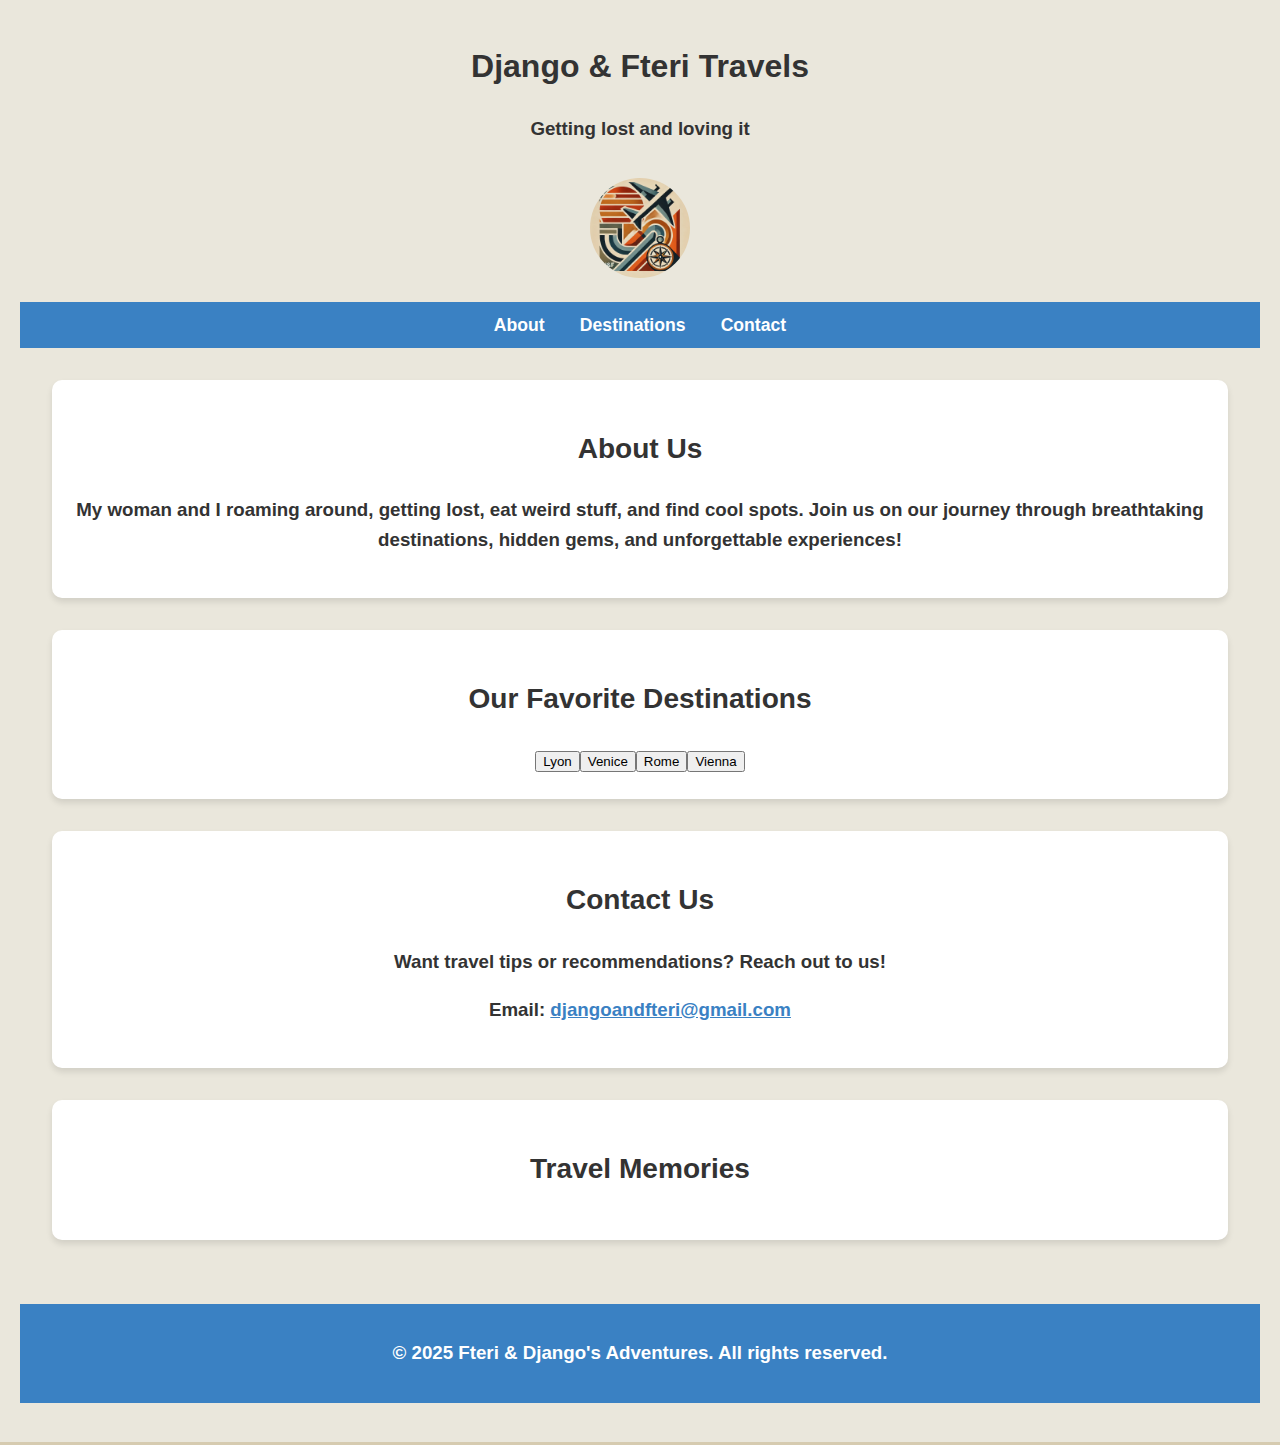
<file: index.html>
<!DOCTYPE html>
<html lang="en">
<head>
  <meta charset="UTF-8">
  <meta name="viewport" content="width=device-width, initial-scale=1.0">
  <title>Fteri & Django's Adventures</title>
  <link rel="stylesheet" href="styles.css">
</head>
<body>

  <!-- Header -->

  <header>
      <h1>Django & Fteri Travels</h1>

      <h3>Getting lost and loving it<h3>

      <a href="#"><img id="logo" src="logo.png"></a>

      <nav>
        <ul>
          <li><a href="#about">About</a></li>
          <li><a href="#destinations">Destinations</a></li>
          <li><a href="#contact">Contact</a></li>
        </ul>
      </nav>
      
  
  

  <!-- Main Content -->
  <main>
    
    <!-- About Section -->
    <section id="about">
      <h2>About Us</h2>
      <p>My woman and I roaming around, getting lost, eat weird stuff, and find cool spots. Join us on our journey through breathtaking destinations, hidden gems, and unforgettable experiences!</p>
    </section>

    <!-- Destinations Section -->
    <section id="destinations">
      <h2>Our Favorite Destinations</h2>
      <div id="destinations"></div>
    </section>

    <!-- Contact Section -->
    <section id="contact">
      <h2>Contact Us</h2>
      <p>Want travel tips or recommendations? Reach out to us!</p>
      <p>Email: <a href="mailto:djangoandfteri@gmail.com">djangoandfteri@gmail.com</a></p>
    </section>

    <!-- Image Slideshow -->
    <section id="gallery">
      <h2>Travel Memories</h2>
      <div class="slideshow">
        <button id="prevSlide">⬅</button>
        <div class="slideshow"></div>
        <button id="nextSlide">➡</button>
      </div>
    </section>

  </main>

  <!-- Footer -->
  <footer>
    <p>&copy; 2025 Fteri & Django's Adventures. All rights reserved.</p>
  </footer>

  <script src="script.js"></script>

</body>
</html>
</file>
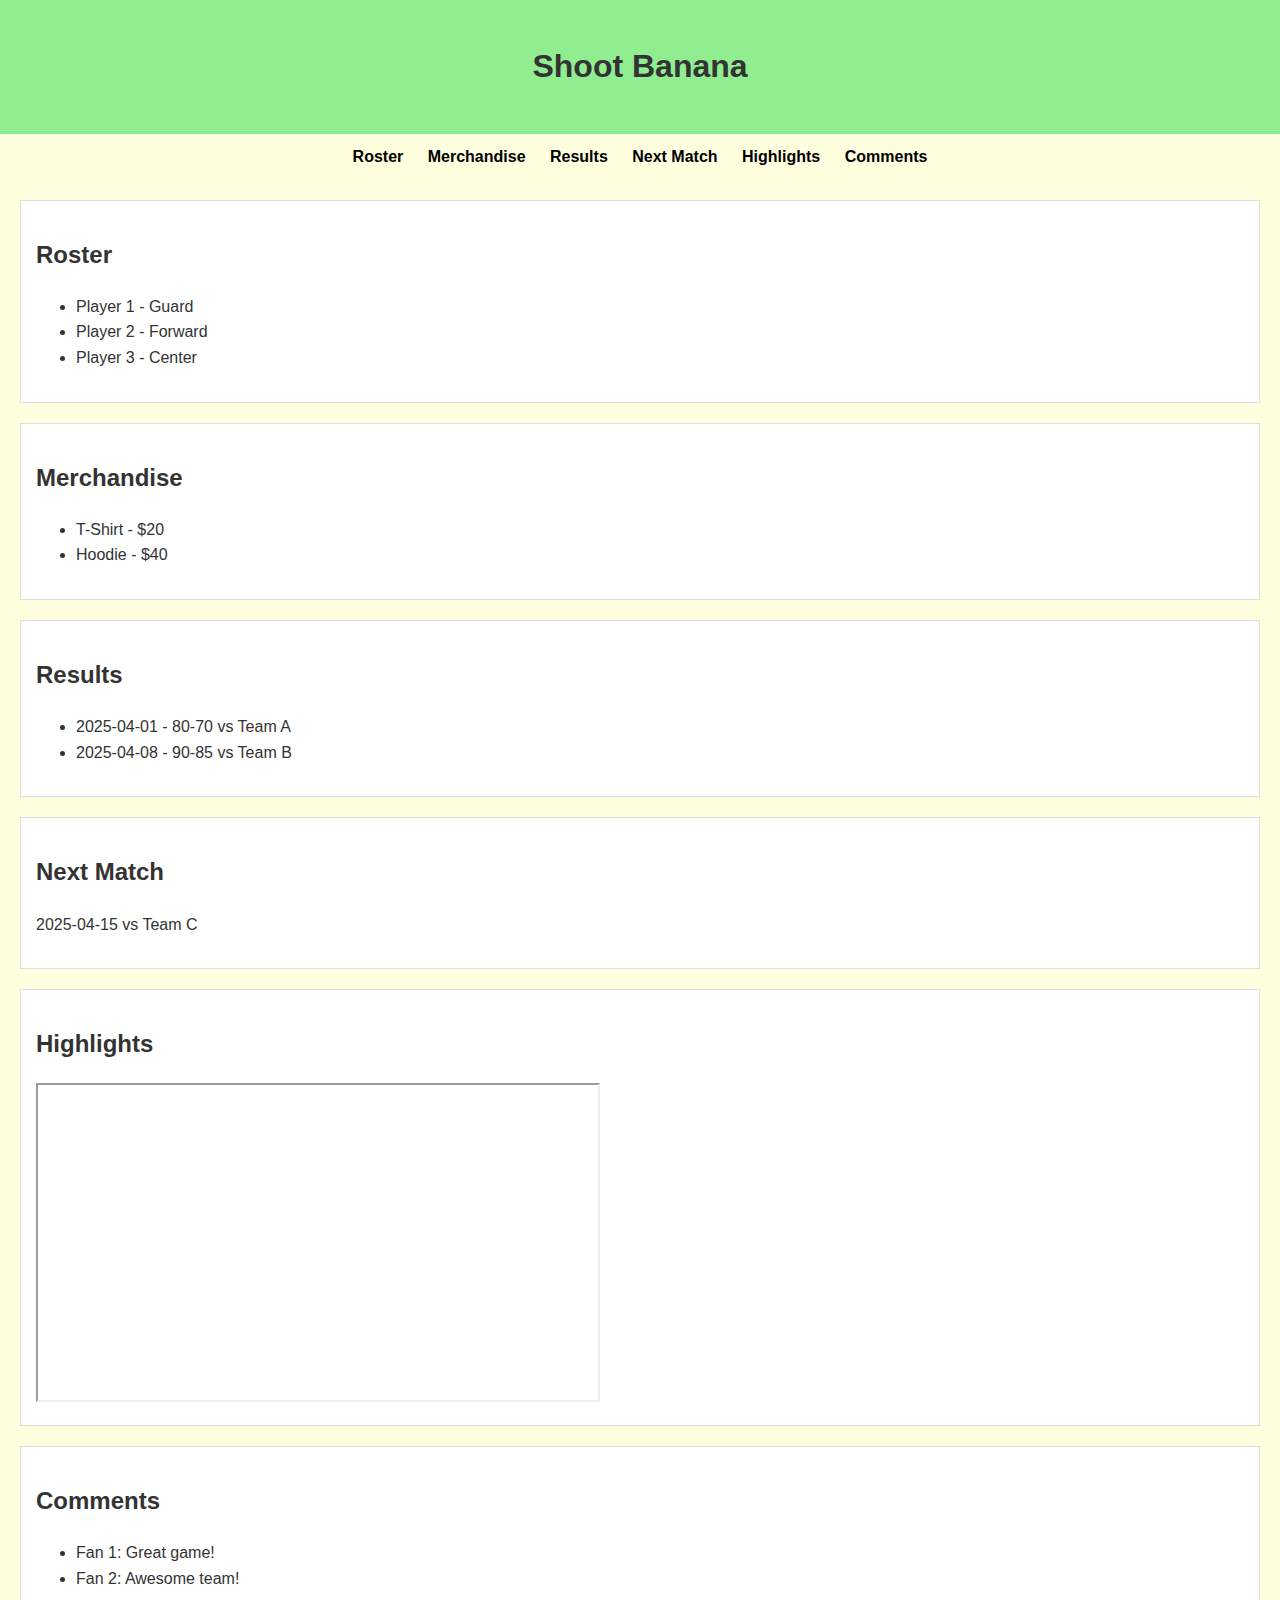
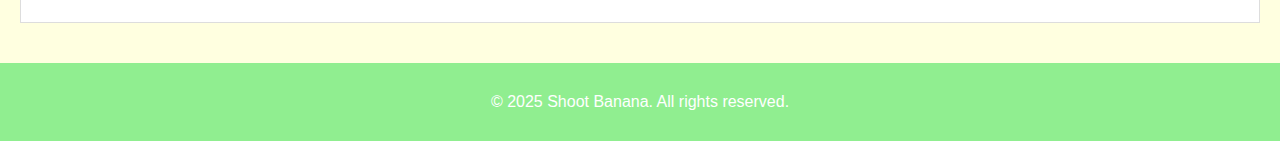
<file: shoot-banana-basketball/index.html>
<!DOCTYPE html>
<html lang="en">
<head>
  <meta charset="UTF-8">
  <meta name="viewport" content="width=device-width, initial-scale=1.0">
  <title>Shoot Banana Basketball Team</title>
  <link rel="stylesheet" href="styles.css">
</head>
<body>

  <header>
    <h1>Shoot Banana</h1>
  </header>

  <nav>
    <ul>
      <li><a href="#roster">Roster</a></li>
      <li><a href="#merchandise">Merchandise</a></li>
      <li><a href="#results">Results</a></li>
      <li><a href="#next-match">Next Match</a></li>
      <li><a href="#highlights">Highlights</a></li>
      <li><a href="#comments">Comments</a></li>
    </ul>
  </nav>

  <main>
    <section id="roster">
      <h2>Roster</h2>
    </section>

    <section id="merchandise">
      <h2>Merchandise</h2>
    </section>

    <section id="results">
      <h2>Results</h2>
    </section>

    <section id="next-match">
      <h2>Next Match</h2>
    </section>

    <section id="highlights">
      <h2>Highlights</h2>
    </section>

    <section id="comments">
      <h2>Comments</h2>
    </section>
  </main>

  <footer>
    <p>&copy; 2025 Shoot Banana. All rights reserved.</p>
  </footer>

  <button id="backToTop">Back to Top</button>
  <script src="script.js"></script>
</body>
</html>
</file>
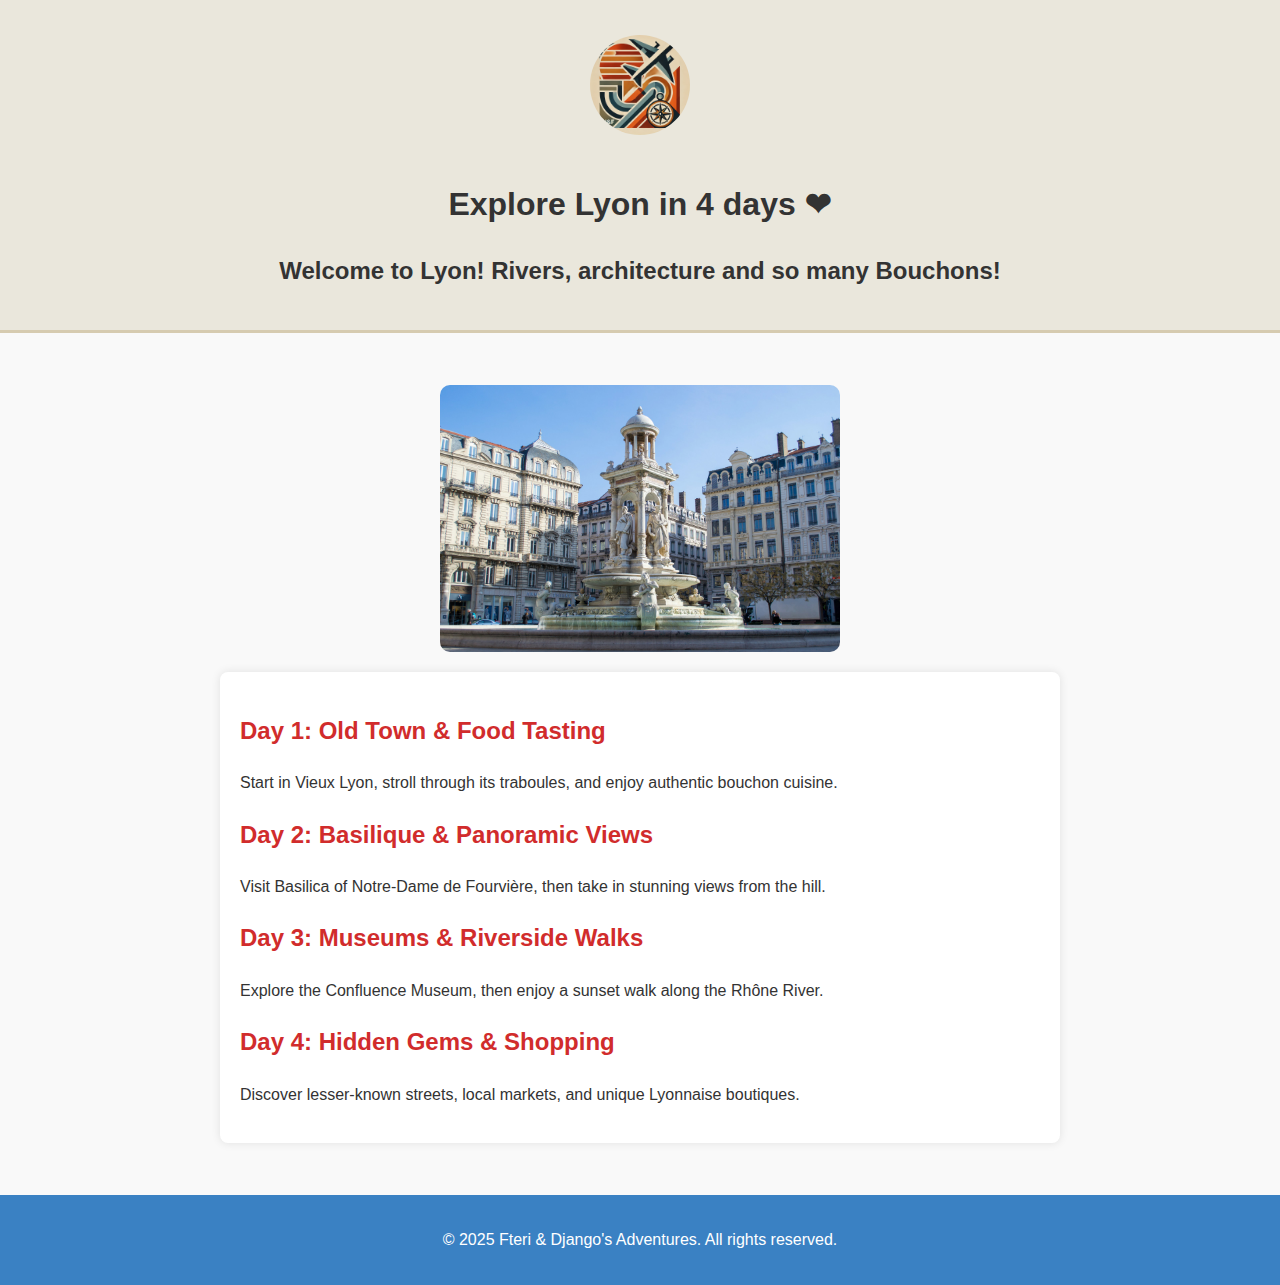
<file: cities/Lyon.html>
<!DOCTYPE html>
<html lang="en">
<head>
  <meta charset="UTF-8">
  <meta name="viewport" content="width=device-width, initial-scale=1.0">
  <title>Lyon</title>
  <link rel="stylesheet" href="../styles.css">
</head>

<body>
  <header>
    <a href="../index.html"><img id="logo" src="../logo.png"></a>

    <h1>Explore Lyon in 4 days &#x2764; </h1>
    <h2>Welcome to Lyon! Rivers, architecture and so many Bouchons!</h2>
    </header>

  <main>
    <img src="../images/lyon.jpg" alt="Beautiful Lyon" class="city-image">
    <section class="itinerary">
      <h2>Day 1: Old Town & Food Tasting</h2>
      <p>Start in Vieux Lyon, stroll through its traboules, and enjoy authentic bouchon cuisine.</p>
      
      <h2>Day 2: Basilique & Panoramic Views</h2>
      <p>Visit Basilica of Notre-Dame de Fourvière, then take in stunning views from the hill.</p>
      
      <h2>Day 3: Museums & Riverside Walks</h2>
      <p>Explore the Confluence Museum, then enjoy a sunset walk along the Rhône River.</p>
      
      <h2>Day 4: Hidden Gems & Shopping</h2>
      <p>Discover lesser-known streets, local markets, and unique Lyonnaise boutiques.</p>
    </section>
    
  </main>

  <footer>  
    <p>&copy; 2025 Fteri & Django's Adventures. All rights reserved.</p>
  </footer>
  
</body>
</html>
</file>
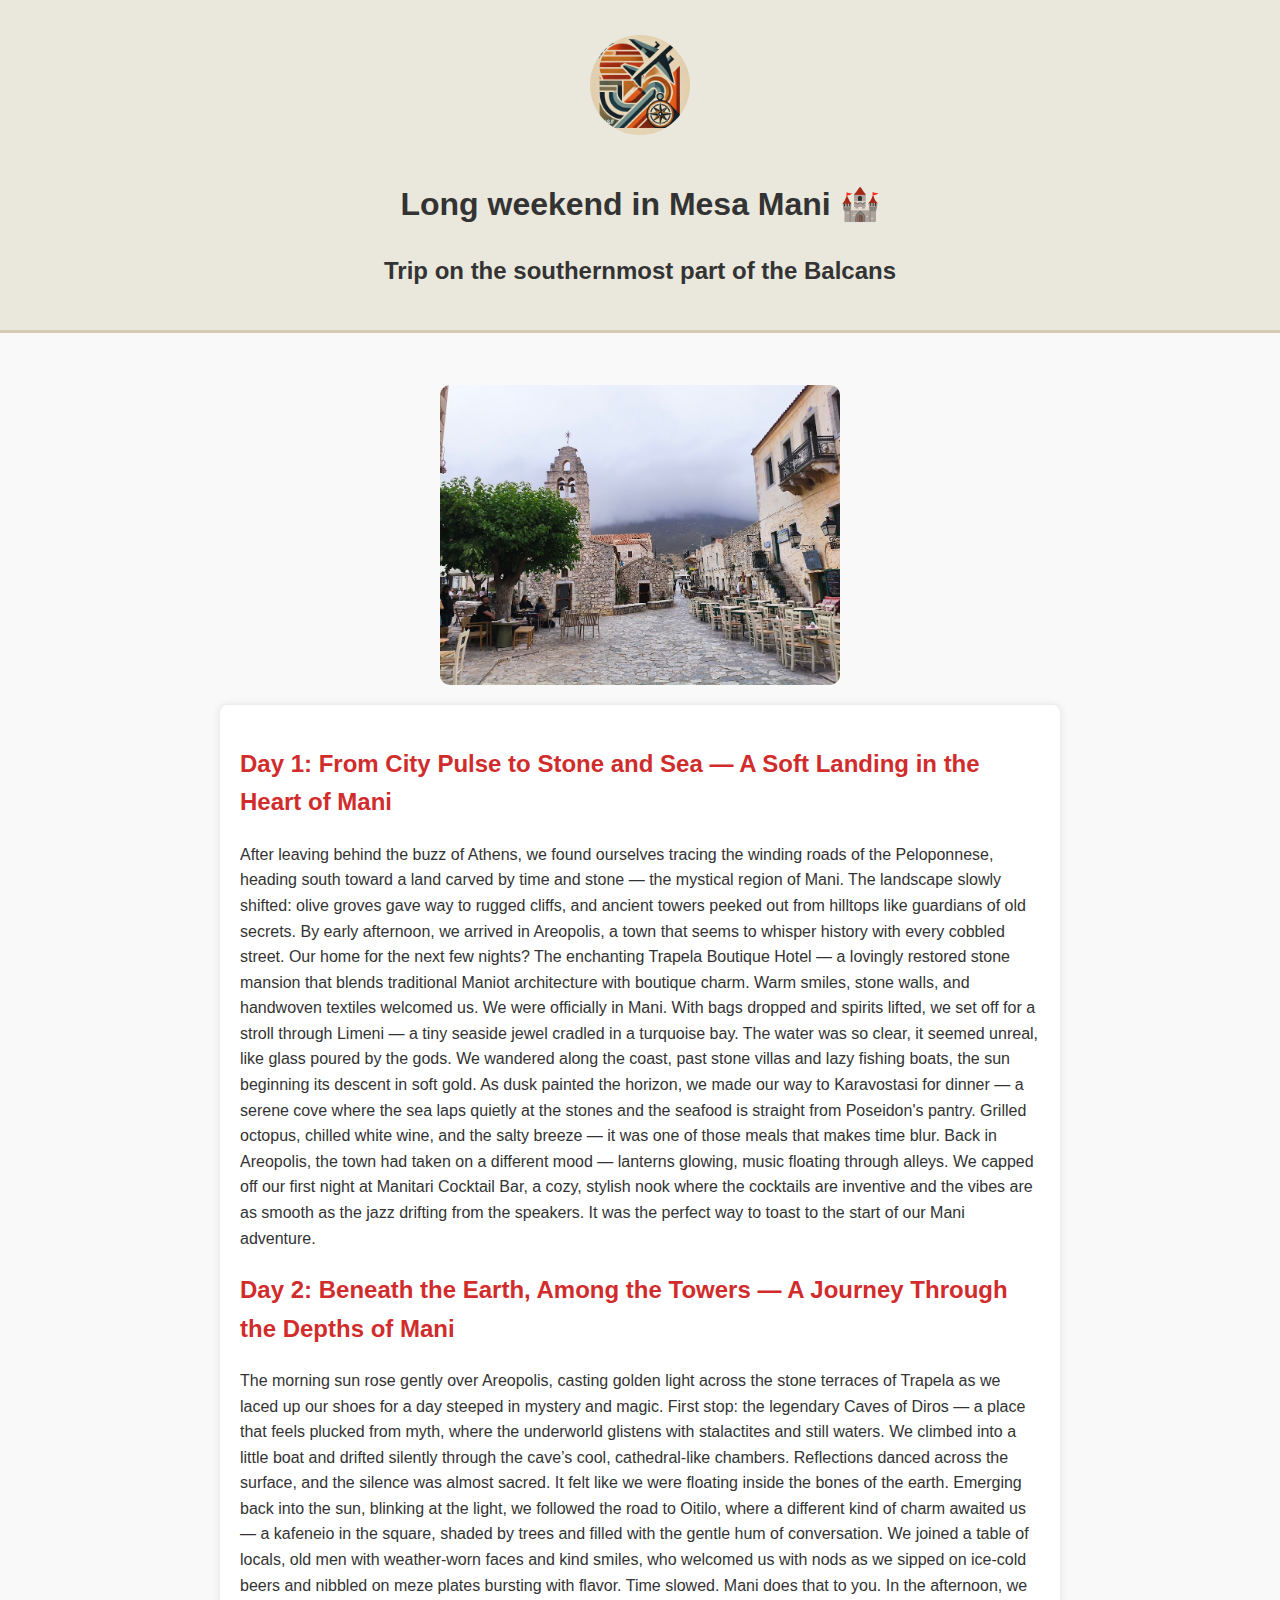
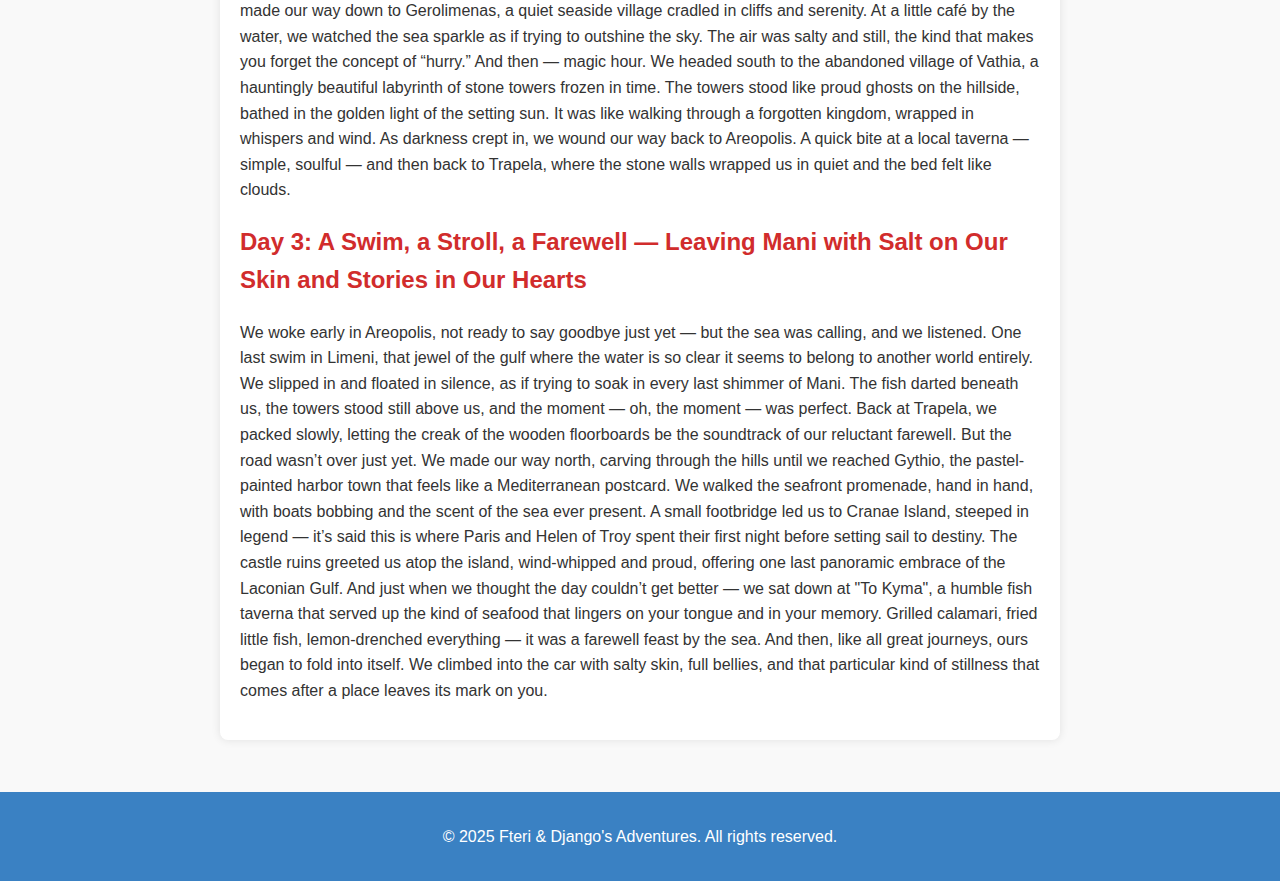
<file: cities/Mani.html>
<!DOCTYPE html>
<html lang="en">
<head>
  <meta charset="UTF-8">
  <meta name="viewport" content="width=device-width, initial-scale=1.0">
  <title>Mani</title>
  <link rel="stylesheet" href="../styles.css">
</head>

<body>
  <header>
    <a href="../index.html"><img id="logo" src="../logo.png"></a>

    <h1>Long weekend in Mesa Mani &#x1F3F0; </h1>
    <h2>Trip on the southernmost part of the Balcans</h2>
    </header>

  <main>
    <img src="../images/mani.jpg" alt="Rocky Areopolis" class="city-image">
    <section class="itinerary">

      <h2>Day 1: From City Pulse to Stone and Sea — A Soft Landing in the Heart of Mani</h2>
      <p>After leaving behind the buzz of Athens, we found ourselves tracing the winding roads of the Peloponnese, heading south toward a land carved by time and stone — the mystical region of Mani. The landscape slowly shifted: olive groves gave way to rugged cliffs, and ancient towers peeked out from hilltops like guardians of old secrets.

By early afternoon, we arrived in Areopolis, a town that seems to whisper history with every cobbled street. Our home for the next few nights? The enchanting Trapela Boutique Hotel — a lovingly restored stone mansion that blends traditional Maniot architecture with boutique charm. Warm smiles, stone walls, and handwoven textiles welcomed us. We were officially in Mani.

With bags dropped and spirits lifted, we set off for a stroll through Limeni — a tiny seaside jewel cradled in a turquoise bay. The water was so clear, it seemed unreal, like glass poured by the gods. We wandered along the coast, past stone villas and lazy fishing boats, the sun beginning its descent in soft gold.

As dusk painted the horizon, we made our way to Karavostasi for dinner — a serene cove where the sea laps quietly at the stones and the seafood is straight from Poseidon's pantry. Grilled octopus, chilled white wine, and the salty breeze — it was one of those meals that makes time blur.

Back in Areopolis, the town had taken on a different mood — lanterns glowing, music floating through alleys. We capped off our first night at Manitari Cocktail Bar, a cozy, stylish nook where the cocktails are inventive and the vibes are as smooth as the jazz drifting from the speakers. It was the perfect way to toast to the start of our Mani adventure.</p>
      
      <h2>Day 2: Beneath the Earth, Among the Towers — A Journey Through the Depths of Mani</h2>
      <p>The morning sun rose gently over Areopolis, casting golden light across the stone terraces of Trapela as we laced up our shoes for a day steeped in mystery and magic. First stop: the legendary Caves of Diros — a place that feels plucked from myth, where the underworld glistens with stalactites and still waters.

We climbed into a little boat and drifted silently through the cave’s cool, cathedral-like chambers. Reflections danced across the surface, and the silence was almost sacred. It felt like we were floating inside the bones of the earth.

Emerging back into the sun, blinking at the light, we followed the road to Oitilo, where a different kind of charm awaited us — a kafeneio in the square, shaded by trees and filled with the gentle hum of conversation. We joined a table of locals, old men with weather-worn faces and kind smiles, who welcomed us with nods as we sipped on ice-cold beers and nibbled on meze plates bursting with flavor. Time slowed. Mani does that to you.

In the afternoon, we made our way down to Gerolimenas, a quiet seaside village cradled in cliffs and serenity. At a little café by the water, we watched the sea sparkle as if trying to outshine the sky. The air was salty and still, the kind that makes you forget the concept of “hurry.”

And then — magic hour. We headed south to the abandoned village of Vathia, a hauntingly beautiful labyrinth of stone towers frozen in time. The towers stood like proud ghosts on the hillside, bathed in the golden light of the setting sun. It was like walking through a forgotten kingdom, wrapped in whispers and wind.

As darkness crept in, we wound our way back to Areopolis. A quick bite at a local taverna — simple, soulful — and then back to Trapela, where the stone walls wrapped us in quiet and the bed felt like clouds.</p>
      
      <h2>Day 3: A Swim, a Stroll, a Farewell — Leaving Mani with Salt on Our Skin and Stories in Our Hearts</h2>
      <p>We woke early in Areopolis, not ready to say goodbye just yet — but the sea was calling, and we listened. One last swim in Limeni, that jewel of the gulf where the water is so clear it seems to belong to another world entirely. We slipped in and floated in silence, as if trying to soak in every last shimmer of Mani. The fish darted beneath us, the towers stood still above us, and the moment — oh, the moment — was perfect.

Back at Trapela, we packed slowly, letting the creak of the wooden floorboards be the soundtrack of our reluctant farewell. But the road wasn’t over just yet.

We made our way north, carving through the hills until we reached Gythio, the pastel-painted harbor town that feels like a Mediterranean postcard. We walked the seafront promenade, hand in hand, with boats bobbing and the scent of the sea ever present. A small footbridge led us to Cranae Island, steeped in legend — it’s said this is where Paris and Helen of Troy spent their first night before setting sail to destiny.

The castle ruins greeted us atop the island, wind-whipped and proud, offering one last panoramic embrace of the Laconian Gulf. And just when we thought the day couldn’t get better — we sat down at "To Kyma", a humble fish taverna that served up the kind of seafood that lingers on your tongue and in your memory. Grilled calamari, fried little fish, lemon-drenched everything — it was a farewell feast by the sea.

And then, like all great journeys, ours began to fold into itself. We climbed into the car with salty skin, full bellies, and that particular kind of stillness that comes after a place leaves its mark on you.</p>
   
 </section>
    
  </main>

  <footer>  
    <p>&copy; 2025 Fteri & Django's Adventures. All rights reserved.</p>
  </footer>
  
</body>
</html>
</file>
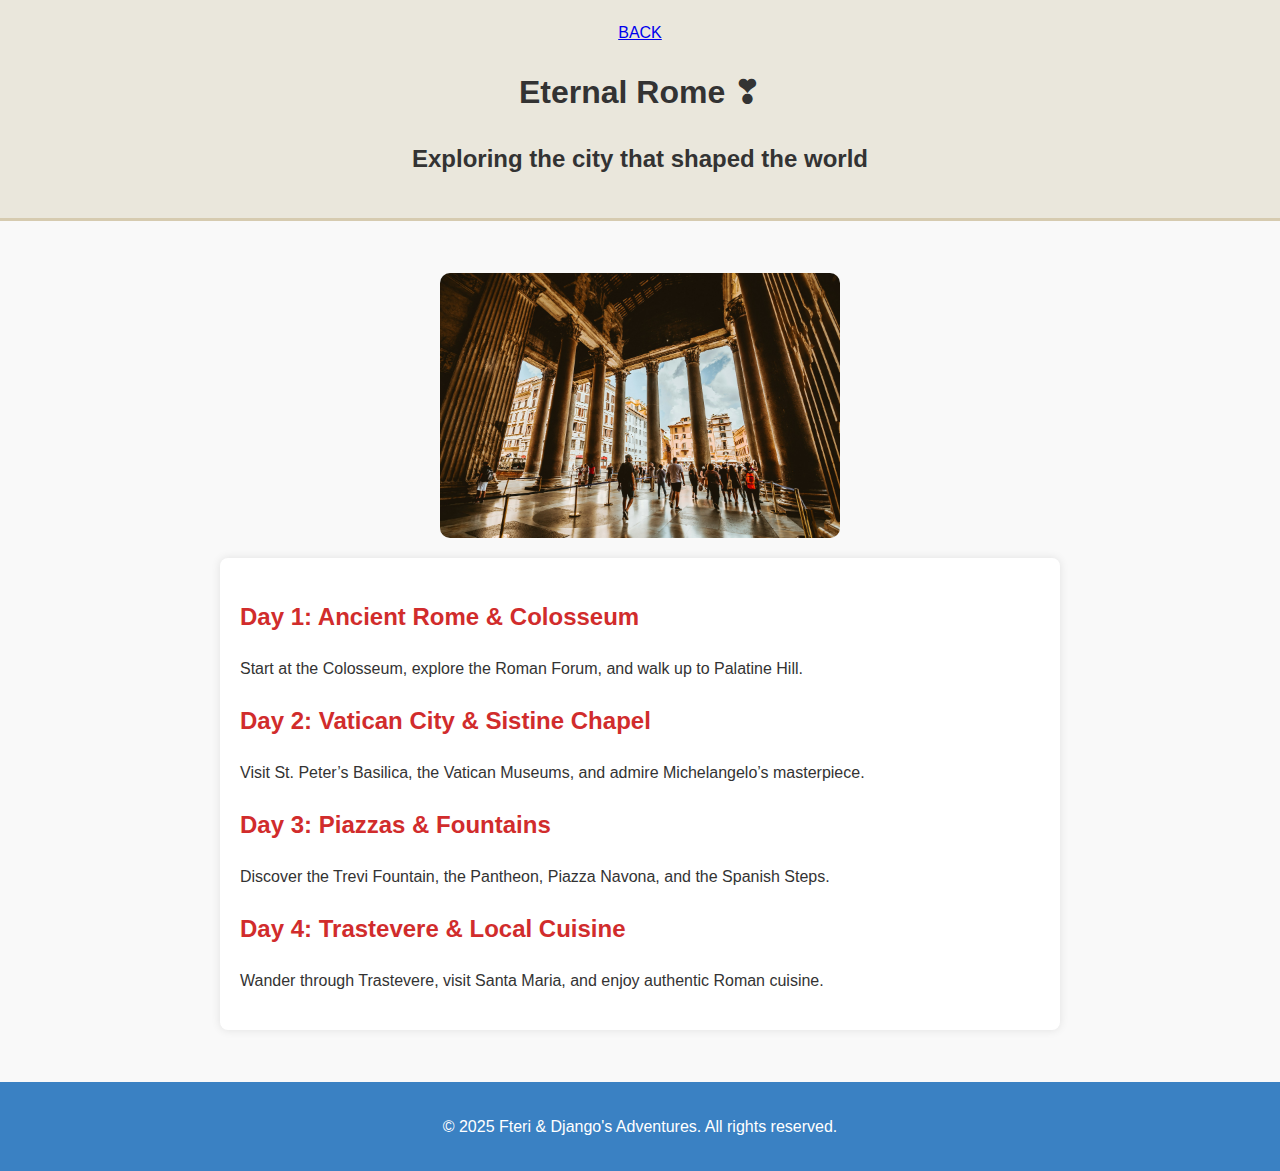
<file: cities/Rome.html>
<!DOCTYPE html>
<html lang="en">
<head>
  <meta charset="UTF-8">
  <meta name="viewport" content="width=device-width, initial-scale=1.0">
  <title>Rome</title>
  <link rel="stylesheet" href="../styles.css">
</head>

<body>
  <header>
    <a href="../index.html">BACK</a>

    <h1>Eternal Rome &#x2763; </h1>
    <h2>Exploring the city that shaped the world</h2>
    </header>

  <main>
    <img src="../images/rome.jpg" alt="Beautiful Rome" class="city-image">
    <section class="itinerary">
      <h2>Day 1: Ancient Rome & Colosseum</h2>
      <p>Start at the Colosseum, explore the Roman Forum, and walk up to Palatine Hill.</p>
      
      <h2>Day 2: Vatican City & Sistine Chapel</h2>
      <p>Visit St. Peter’s Basilica, the Vatican Museums, and admire Michelangelo’s masterpiece.</p>
      
      <h2>Day 3: Piazzas & Fountains</h2>
      <p>Discover the Trevi Fountain, the Pantheon, Piazza Navona, and the Spanish Steps.</p>
      
      <h2>Day 4: Trastevere & Local Cuisine</h2>
      <p>Wander through Trastevere, visit Santa Maria, and enjoy authentic Roman cuisine.</p>
    </section>
  </main>

  <footer>
    <p>&copy; 2025 Fteri & Django's Adventures. All rights reserved.</p>
  </footer>
  
</body>
</html>
</file>
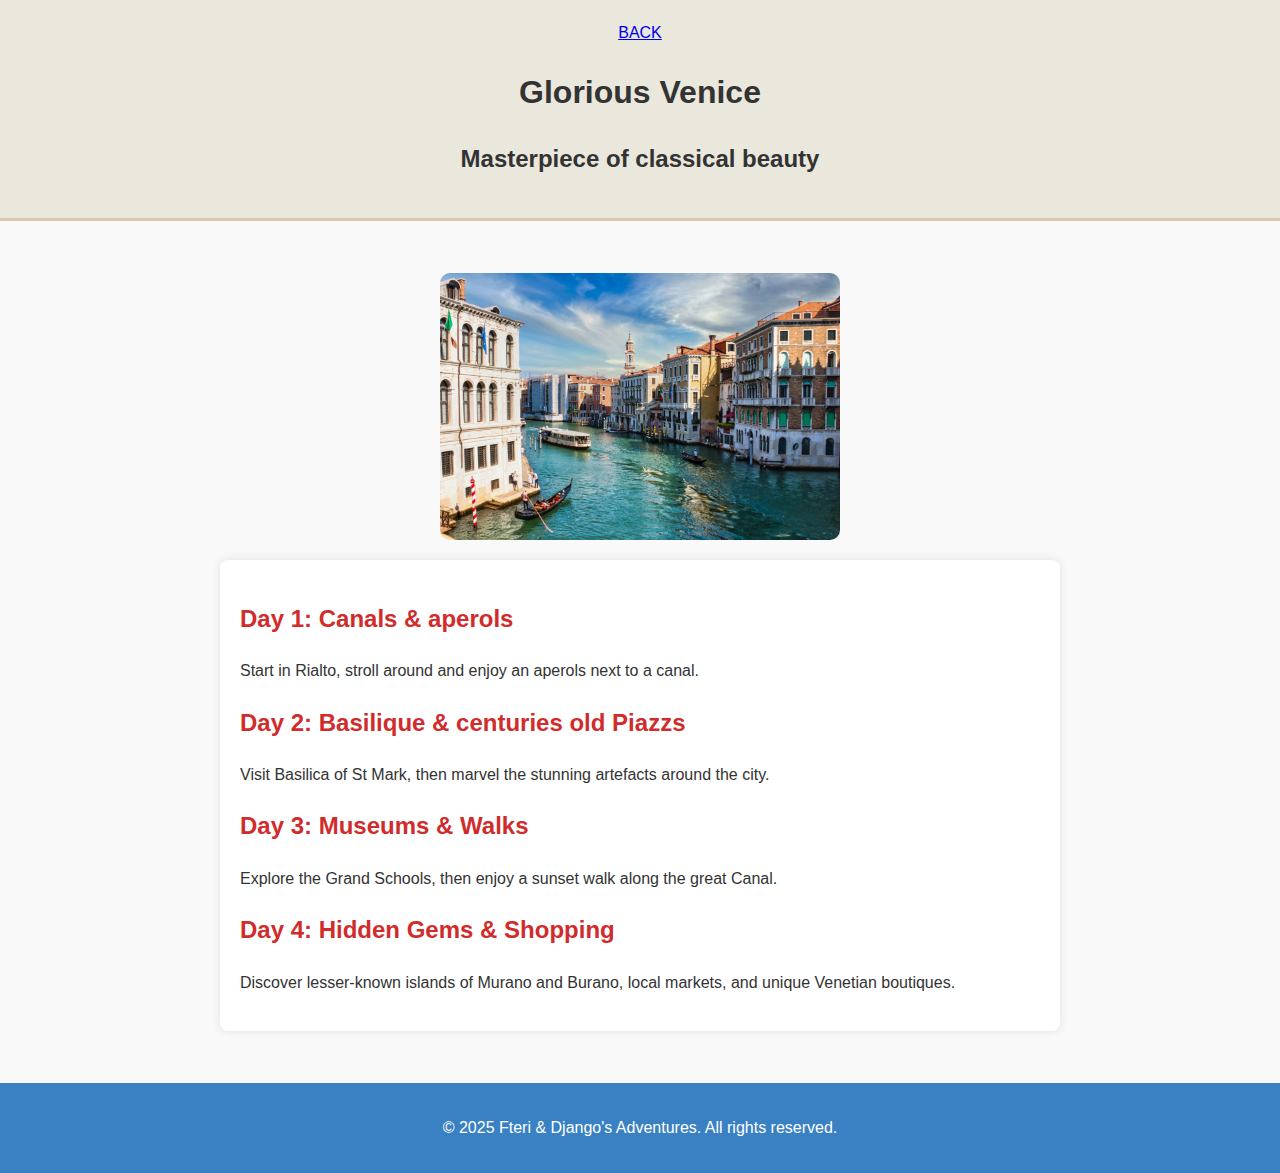
<file: cities/Venice.html>
<!DOCTYPE html>
<html lang="en">
<head>
  <meta charset="UTF-8">
  <meta name="viewport" content="width=device-width, initial-scale=1.0">
  <title>Venice</title>
  <link rel="stylesheet" href="../styles.css">
</head>

<body>
  <header>
    <a href="../index.html">BACK</a>
    
    <h1>Glorious Venice</h1>
    <h2>Masterpiece of classical beauty</h2>
    </header>
  
  <main>
    <img src="../images/venice.jpg" alt="Beautiful Venice" class="city-image">
    <section class="itinerary">
      <h2>Day 1: Canals & aperols</h2>
      <p>Start in Rialto, stroll around and enjoy an aperols next to a canal.</p>
      
      <h2>Day 2: Basilique & centuries old Piazzs</h2>
      <p>Visit Basilica of St Mark, then marvel the stunning artefacts around the city.</p>
      
      <h2>Day 3: Museums & Walks</h2>
      <p>Explore the Grand Schools, then enjoy a sunset walk along the great Canal.</p>
      
      <h2>Day 4: Hidden Gems & Shopping</h2>
      <p>Discover lesser-known islands of Murano and Burano, local markets, and unique Venetian boutiques.</p>
    </section>
    
  </main>

  <footer>
    <p>&copy; 2025 Fteri & Django's Adventures. All rights reserved.</p>
  </footer>
  
</body>
</html>
</file>
<file: styles.css>
/* General Styles */
body {
  font-family: Arial, sans-serif;
  line-height: 1.6;
  margin: 0;
  padding: 0;
  background: #f9f9f9;
  color: #333;
  transition: background 0.3s ease, color 0.3s ease;
}

header {
    background-color: #eae7dc;
    padding: 20px;
    text-align: center;
    border-bottom: 3px solid #d6cbb0;
}


#logo {
  display: inline-block;
  margin: 15px; /* margin: 20px was off */
  height: 100px;
  width: auto; /* correct proportions to specified height */
  border-radius: 70%; /* makes it a circle */
}


/* Limit image size on city pages */
.city-image {
  width: 100%; /* Makes it responsive */
  max-width: 400px; /* Prevents it from being too large */
  height: auto; /* Maintains aspect ratio */
  display: block; /* Ensures proper spacing */
  margin: 20px auto; /* Centers the image */
  border-radius: 10px; /* Optional: Adds rounded corners */
}

/* Itinerary styling */
.itinerary {
  max-width: 800px; /* Keeps text readable */
  margin: 20px auto; /* Centers content */
  padding: 20px;
  background: white; /* Clean background */
  border-radius: 8px;
  box-shadow: 0 0 10px rgba(0, 0, 0, 0.1);
}

.itinerary h2 {
  color: #d12c2c; /* Highlight section titles */
  margin-top: 20px;
}


/* Navigation */
nav {
  background: #3a81c3;
  padding: 0.5rem;
  text-align: center;
}

nav ul {
  list-style: none;
  padding: 0;
  margin: 0;
}

nav ul li {
  display: inline;
  margin: 0 15px;
}

nav ul li a {
  text-decoration: none;
  color: white;
  font-size: 1.1rem;
  font-weight: bold;
  transition: color 0.3s;
}

nav ul li a:hover {
  color: #f4f4f4;
}

/* Sections */
main {
  padding: 2rem;
}

section {
  margin-bottom: 2rem;
  padding: 1.5rem;
  background: white;
  border-radius: 10px;
  box-shadow: 0px 4px 6px rgba(0, 0, 0, 0.1);
}

/* Destination List */
#destinations ul {
  list-style-type: none;
  padding: 0;
}

#destinations ul li {
  background: #5fa3e3;
  color: white;
  display: inline-block;
  padding: 10px 15px;
  margin: 5px;
  border-radius: 5px;
  transition: background 0.3s;
}

#destinations ul li:hover {
  background: #3a81c3;
}

/* Contact Section */
#contact a {
  color: #3a81c3;
  font-weight: bold;
}

#contact a:hover {
  text-decoration: underline;
}

/* Footer */
footer {
  text-align: center;
  padding: 1rem;
  background: #3a81c3;
  color: white;
}

/* Back to Top Button */
#backToTop {
  position: fixed;
  bottom: 20px;
  right: 20px;
  padding: 10px 15px;
  font-size: 14px;
  background: #1e3a8a;
  color: white;
  border: none;
  border-radius: 5px;
  cursor: pointer;
  display: none;
  box-shadow: 0px 4px 6px rgba(0, 0, 0, 0.1);
  transition: background 0.3s;
}

#backToTop:hover {
  background: #5fa3e3;
}

/* Slideshow */
.slideshow {
  position: relative;
  max-width: 100%;
  margin: auto;
  text-align: center;
}

.slide {
  display: none;
}

.slideshow img {
  width: 100%;
  max-height: 400px;
  object-fit: cover;
  border-radius: 10px;
}

/* Slideshow Navigation Buttons */
#prevSlide, #nextSlide {
  position: absolute;
  top: 50%;
  transform: translateY(-50%);
  background: rgba(0, 0, 0, 0.5);
  color: white;
  border: none;
  padding: 10px;
  cursor: pointer;
  font-size: 20px;
}

#prevSlide {
  left: 10px;
}

#nextSlide {
  right: 10px;
}

#prevSlide:hover, #nextSlide:hover {
  background: black;
}
</file>
<file: shoot-banana-basketball/styles.css>
body {
  font-family: Arial, sans-serif;
  line-height: 1.6;
  margin: 0;
  padding: 0;
  background-color: #FFFFE0; /* Banana Yellow */
  color: #333;
}

header {
  background-color: #90EE90; /* Leafy Green */
  padding: 20px;
  text-align: center;
}

nav {
  background-color: #FFFFE0; /* Banana Yellow */
  padding: 10px;
}

nav ul {
  list-style: none;
  padding: 0;
  margin: 0;
  text-align: center;
}

nav ul li {
  display: inline;
  margin: 0 10px;
}

nav a {
  text-decoration: none;
  color: #000;
  font-weight: bold;
}

main {
  padding: 20px;
}

section {
  margin-bottom: 20px;
  padding: 15px;
  background-color: #FFF;
  border: 1px solid #DDD;
}

footer {
  text-align: center;
  padding: 10px;
  background-color: #90EE90; /* Leafy Green */
  color: #FFF;
}

#backToTop {
  position: fixed;
  bottom: 20px;
  right: 20px;
  padding: 10px 15px;
  font-size: 14px;
  background-color: #333;
  color: #fff;
  border: none;
  cursor: pointer;
  display: none;
}
</file>
